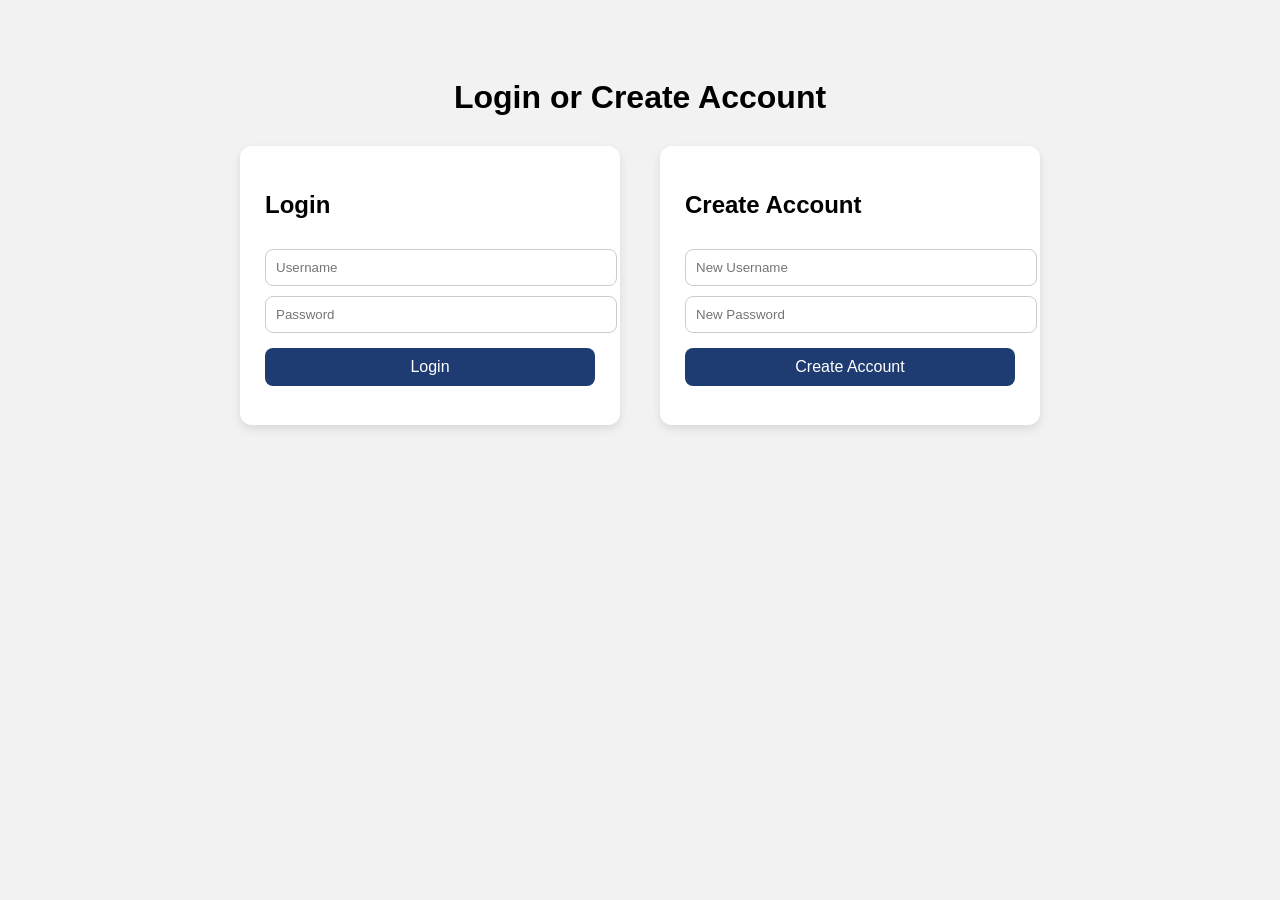
<file: html_webfaqje_klVI/index.html>
<!DOCTYPE html>
<html lang="en">
<head>
  <meta charset="UTF-8">
  <meta name="viewport" content="width=device-width, initial-scale=1.0">
  <title>Login Page</title>
  <style>
    body {
      font-family: Arial, sans-serif;
      background-color: #f2f2f2;
      display: flex;
      flex-direction: column;
      align-items: center;
      padding: 50px;
    }
    h1 {
      margin-bottom: 30px;
    }
    .container {
      display: flex;
      gap: 40px;
      justify-content: center;
      width: 100%;
      max-width: 800px;
    }
    .box {
      background: white;
      padding: 25px;
      flex: 1;
      border-radius: 12px;
      box-shadow: 0 4px 10px rgba(0,0,0,0.1);
    }
    input {
      width: 100%;
      padding: 10px;
      margin-top: 10px;
      border-radius: 8px;
      border: 1px solid #ccc;
    }
    button {
      width: 100%;
      padding: 10px;
      margin-top: 15px;
      border: none;
      background: #1e3c72;
      color: white;
      border-radius: 8px;
      cursor: pointer;
      font-size: 16px;
    }
    button:hover {
      background: #2a5298;
    }
    p {
      margin-top: 10px;
      font-size: 14px;
    }
  </style>
</head>
<body>
  <h1>Login or Create Account</h1>
  <div class="container">

    <!-- LOGIN BOX -->
    <div class="box">
      <h2>Login</h2>
      <input type="text" id="loginUser" placeholder="Username">
      <input type="password" id="loginPass" placeholder="Password">
      <button onclick="login()">Login</button>
      <p id="loginMsg"></p>
    </div>

    <!-- CREATE ACCOUNT BOX -->
    <div class="box">
      <h2>Create Account</h2>
      <input type="text" id="newUser" placeholder="New Username">
      <input type="password" id="newPass" placeholder="New Password">
      <button onclick="createAccount()">Create Account</button>
      <p id="createMsg"></p>
    </div>

  </div>

  <script>
    // Admin credentials
    const adminAcc = { username: "Admin", password: "AdminKLVI" };

    function login() {
      const user = document.getElementById('loginUser').value;
      const pass = document.getElementById('loginPass').value;
      const msg = document.getElementById('loginMsg');

      if (user === adminAcc.username && pass === adminAcc.password) {
        msg.textContent = "Admin login successful!";
        msg.style.color = "green";
        setTimeout(() => { window.location.href = 'adminpage.htm'; }, 800);
        return;
      }

      const savedUser = localStorage.getItem('username');
      const savedPass = localStorage.getItem('password');

      if (user === savedUser && pass === savedPass) {
        msg.textContent = "Login successful!";
        msg.style.color = "green";
        setTimeout(() => { window.location.href = 'index.html'; }, 800);
      } else {
        msg.textContent = "Incorrect username or password.";
        msg.style.color = "red";
      }
    }

    function createAccount() {
      const user = document.getElementById('newUser').value;
      const pass = document.getElementById('newPass').value;
      const msg = document.getElementById('createMsg');

      if (!user || !pass) {
        msg.textContent = "Please fill all fields.";
        msg.style.color = "red";
        return;
      }

      localStorage.setItem('username', user);
      localStorage.setItem('password', pass);

      msg.textContent = "Account created! Redirecting...";
      msg.style.color = "green";

      setTimeout(() => { window.location.href = 'mainpage.html'; }, 800);
    }
  </script>
</body>
</html>
</file>
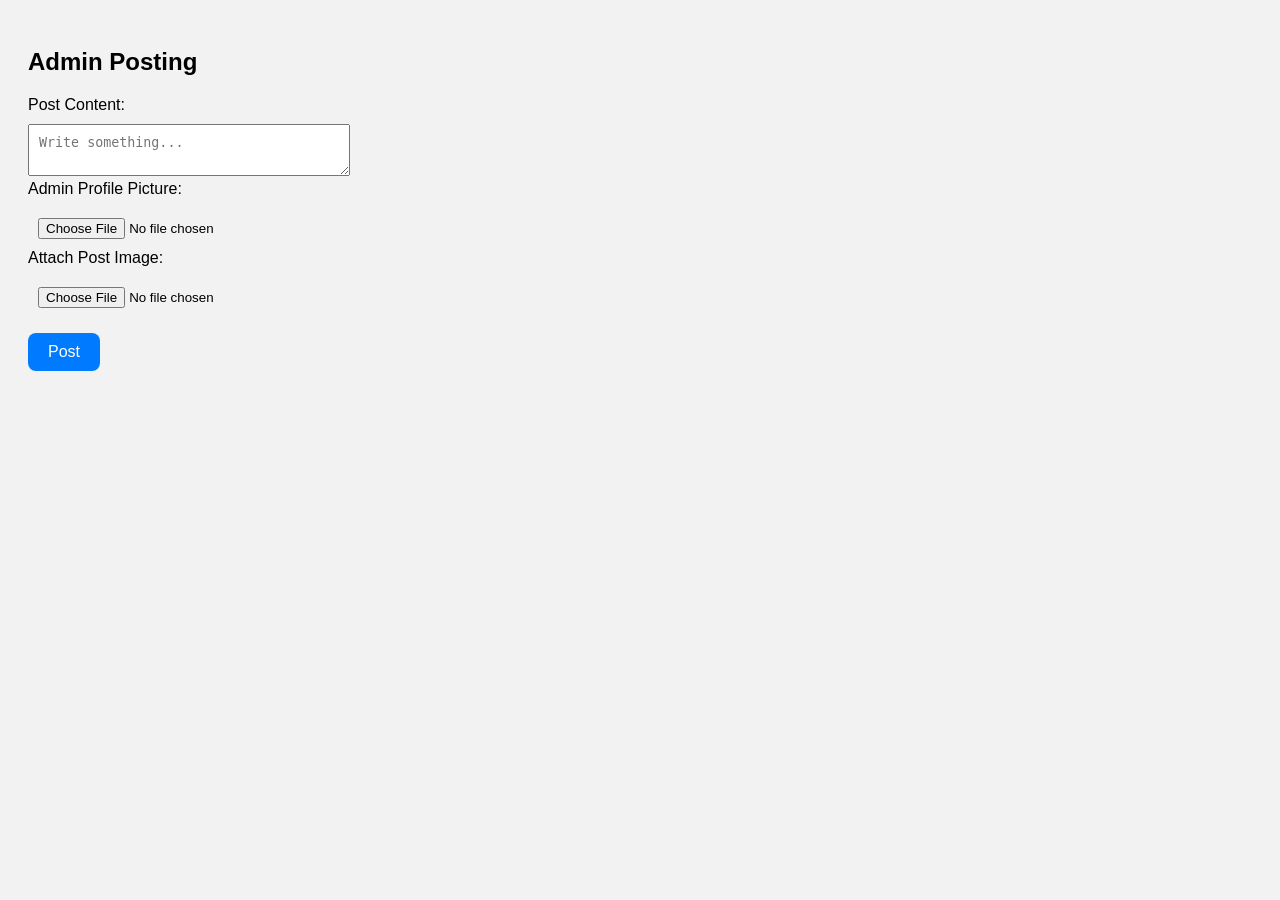
<file: html_webfaqje_klVI/admin_dashboard.html>
<!DOCTYPE html>
<html>
<head>
    <title>Admin Dashboard</title>
    <style>
        body {
            font-family: Arial;
            padding: 20px;
            background: #f2f2f2;
        }

        input, textarea {
            width: 300px;
            padding: 10px;
            margin-top: 10px;
        }

        button {
            margin-top: 15px;
            padding: 10px 20px;
            font-size: 16px;
            border-radius: 8px;
            border: none;
            background: #007bff;
            color: white;
            cursor: pointer;
        }

        button:hover {
            background: #005fcc;
        }

        img {
            width: 80px;
            height: 80px;
            border-radius: 50%;
            margin-top: 10px;
        }
    </style>
</head>
<body>

<h2>Admin Posting</h2>

<label>Post Content:</label><br>
<textarea id="adminText" placeholder="Write something..."></textarea><br>

<label>Admin Profile Picture:</label><br>
<input type="file" id="adminProfile"><br>

<label>Attach Post Image:</label><br>
<input type="file" id="adminPostImage"><br>

<button onclick="postAsAdmin()">Post</button>

<script>
function postAsAdmin() {
    const text = document.getElementById("adminText").value;
    const profileFile = document.getElementById("adminProfile").files[0];
    const postFile = document.getElementById("adminPostImage").files[0];

    if (!text.trim()) {
        alert("Please write something!");
        return;
    }

    const nickname = "Admin"; // fixed admin name
    let posts = JSON.parse(localStorage.getItem("posts")) || [];

    // Handle profile picture
    const handleProfile = (callback) => {
        if (profileFile) {
            const reader = new FileReader();
            reader.onload = function(e) {
                callback(e.target.result);
            }
            reader.readAsDataURL(profileFile);
        } else {
            callback(null);
        }
    };

    // Handle post image
    const handlePostImage = (callback) => {
        if (postFile) {
            const reader = new FileReader();
            reader.onload = function(e) {
                callback(e.target.result);
            }
            reader.readAsDataURL(postFile);
        } else {
            callback(null);
        }
    };

    handleProfile((profilePic) => {
        handlePostImage((postImg) => {
            posts.push({
                username: nickname,
                text: text,
                profile: profilePic,
                image: postImg
            });

            localStorage.setItem("posts", JSON.stringify(posts));
            alert("Admin post added!");
            document.getElementById("adminText").value = "";
            document.getElementById("adminProfile").value = "";
            document.getElementById("adminPostImage").value = "";
        });
    });
}
</script>

</body>
</html>
</file>
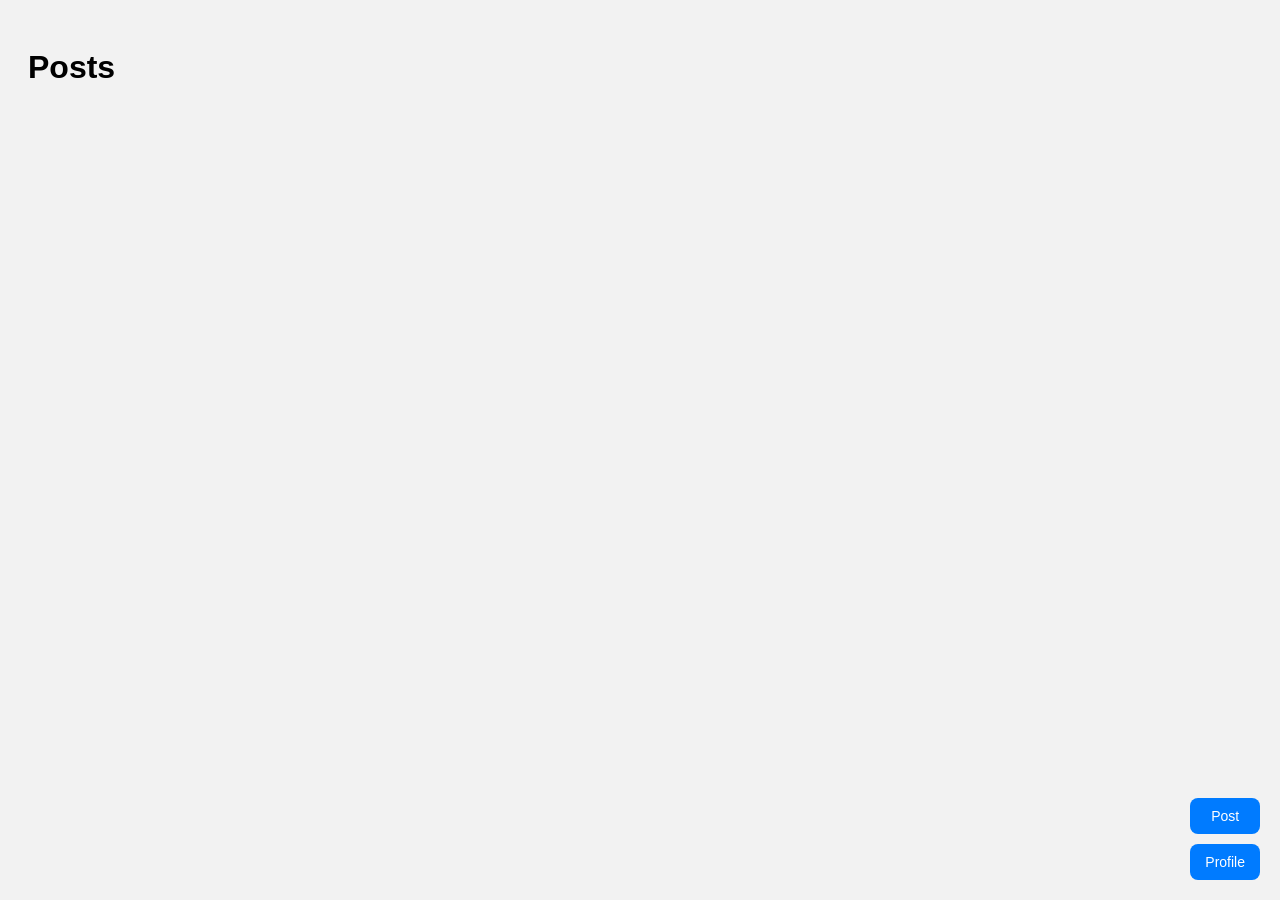
<file: html_webfaqje_klVI/mainpage.html>
<!DOCTYPE html>
<html>
<head>
    <title>Main Page</title>
    <style>
        body {
            font-family: Arial;
            padding: 20px;
            background: #f2f2f2;
        }

        .post {
            background: white;
            padding: 15px;
            margin-bottom: 15px;
            border-radius: 10px;
            box-shadow: 0 2px 5px rgba(0,0,0,0.2);
        }

        .post img.profile {
            width: 60px;
            height: 60px;
            border-radius: 50%;
        }

        .post img.postImage {
            max-width: 100%;
            margin-top: 10px;
            border-radius: 10px;
        }

        .floating-buttons {
            position: fixed;
            right: 20px;
            bottom: 20px;
            display: flex;
            flex-direction: column;
            gap: 10px;
        }

        .floating-buttons button {
            padding: 10px 15px;
            font-size: 14px;
            border-radius: 8px;
            border: none;
            background: #007bff;
            color: white;
            cursor: pointer;
        }

        .floating-buttons button:hover {
            background: #005fcc;
        }
    </style>
</head>
<body>

<h1>Posts</h1>

<div id="posts"></div>

<!-- FLOATING BUTTONS -->
<div class="floating-buttons">
    <button onclick="location.href='userpost.html'">Post</button>
    <button onclick="location.href='profilemanagement.html'">Profile</button>
</div>

<script>
function loadPosts() {
    let container = document.getElementById("posts");
    let posts = JSON.parse(localStorage.getItem("posts")) || [];

    container.innerHTML = "";

    posts.forEach(p => {
        let div = document.createElement("div");
        div.className = "post";

        // Profile picture
        let profilePic = p.profile 
            ? `<img class="profile" src="${p.profile}">` 
            : `<img class="profile" src="defaultpfp.png">`;

        // Post image
let postImage = "";
if (p.image) {
    postImage = `<img class="postImage" src="${p.image}">`;
}


        div.innerHTML = `
            ${profilePic}
            <h3>${p.username}</h3>
            <p>${p.text}</p>
            ${postImage}
        `;

        container.appendChild(div);
    });
}

loadPosts();
</script>

</body>
</html>
</file>
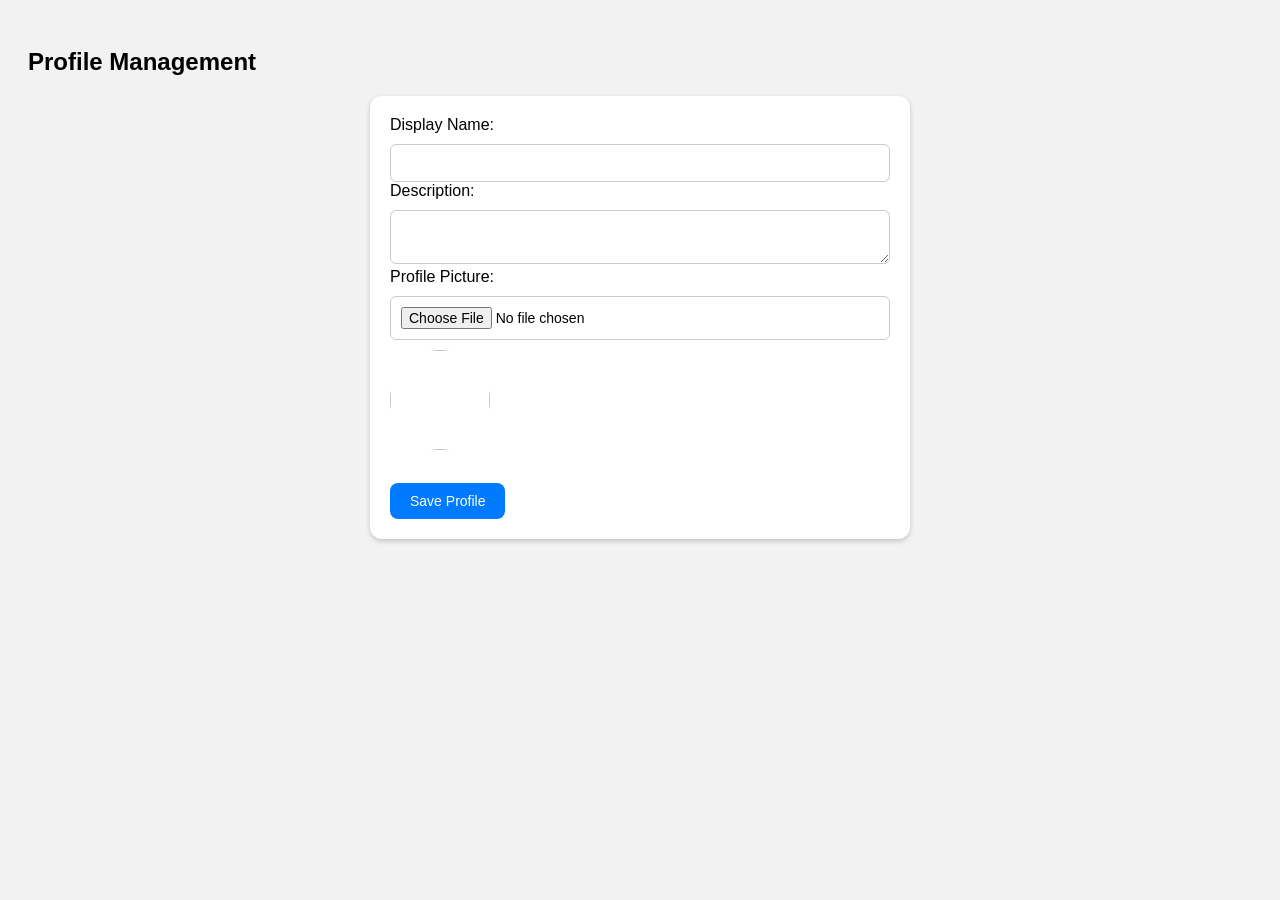
<file: html_webfaqje_klVI/profilemanagement.html>
<!DOCTYPE html>
<html>
<head>
    <title>Profile Management</title>
    <style>
        body {
            font-family: Arial, sans-serif;
            background: #f2f2f2;
            padding: 20px;
        }

        h2 {
            margin-bottom: 20px;
        }

        .card {
            background: white;
            padding: 20px;
            border-radius: 12px;
            box-shadow: 0 2px 5px rgba(0,0,0,0.2);
            max-width: 500px;
            margin: auto;
        }

        input, textarea {
            width: 100%;
            padding: 10px;
            margin-top: 10px;
            border-radius: 6px;
            border: 1px solid #ccc;
            box-sizing: border-box;
            font-size: 14px;
        }

        button {
            margin-top: 15px;
            padding: 10px 20px;
            font-size: 14px;
            border-radius: 8px;
            border: none;
            background: #007bff;
            color: white;
            cursor: pointer;
        }

        button:hover {
            background: #005fcc;
        }

        img.preview {
            width: 100px;
            height: 100px;
            border-radius: 50%;
            display: block;
            margin-top: 10px;
        }
    </style>
</head>
<body>

<h2>Profile Management</h2>

<div class="card">
    <label>Display Name:</label>
    <input type="text" id="nickname"><br>

    <label>Description:</label>
    <textarea id="description"></textarea><br>

    <label>Profile Picture:</label>
    <input type="file" id="profilePic"><br>
    <img id="preview" class="preview"><br>

    <button onclick="saveProfile()">Save Profile</button>
</div>

<script>
window.onload = () => {
    document.getElementById("nickname").value = localStorage.getItem("nickname") || "";
    document.getElementById("description").value = localStorage.getItem("description") || "";
    const pic = localStorage.getItem("profilePic");
    if (pic) document.getElementById("preview").src = pic;
};

document.getElementById("profilePic").addEventListener("change", function() {
    const file = this.files[0];
    if (!file) return;
    const reader = new FileReader();
    reader.onload = e => document.getElementById("preview").src = e.target.result;
    reader.readAsDataURL(file);
});

function saveProfile() {
    const name = document.getElementById("nickname").value;
    const desc = document.getElementById("description").value;
    const file = document.getElementById("profilePic").files[0];

    localStorage.setItem("nickname", name);
    localStorage.setItem("description", desc);

    if (file) {
        const reader = new FileReader();
        reader.onload = e => {
            localStorage.setItem("profilePic", e.target.result);
            alert("Profile updated!");
        };
        reader.readAsDataURL(file);
    } else {
        alert("Profile updated!");
    }
}
</script>

</body>
</html>
</file>
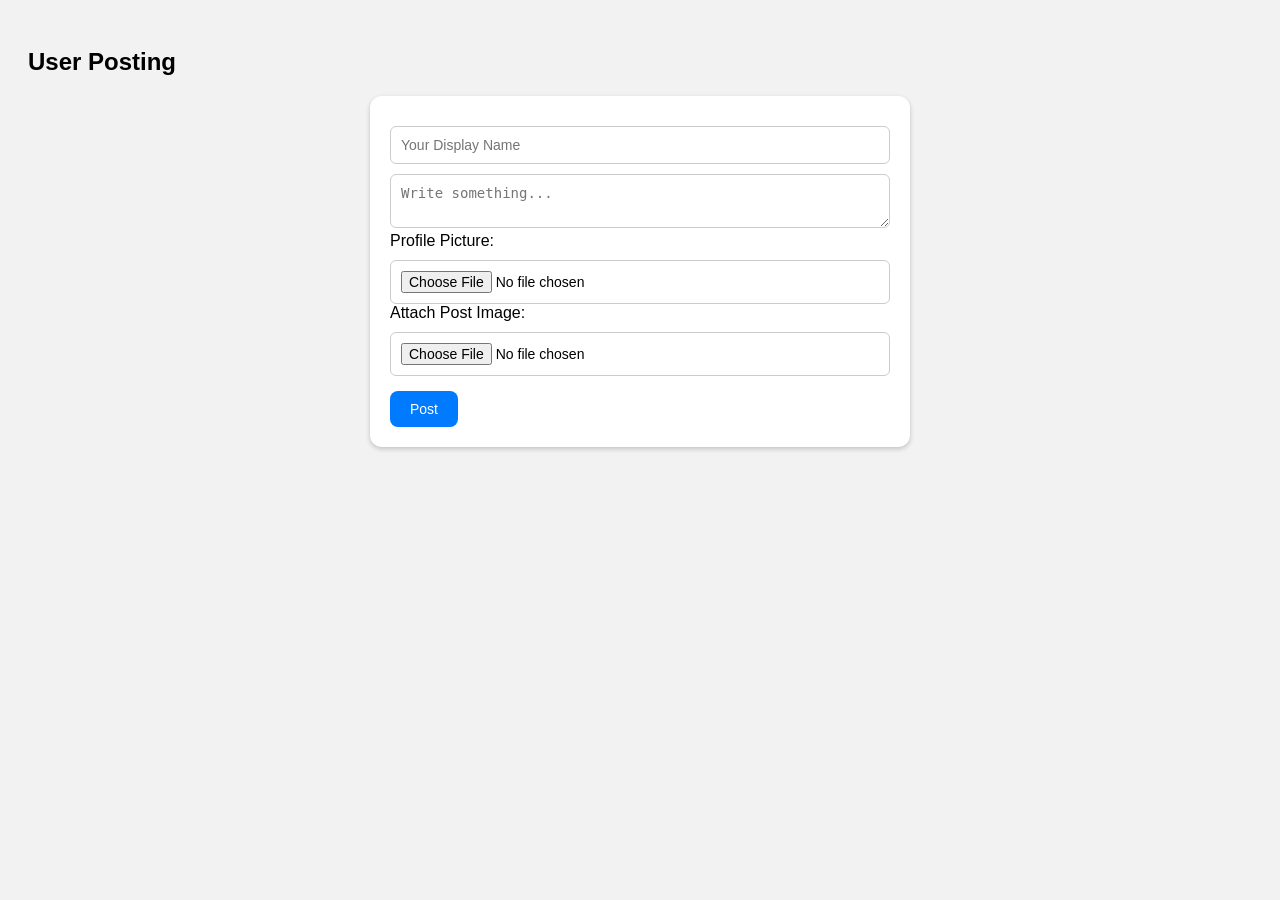
<file: html_webfaqje_klVI/userpost.html>
<!DOCTYPE html>
<html>
<head>
    <title>User Posting</title>
    <style>
        body {
            font-family: Arial, sans-serif;
            background: #f2f2f2;
            padding: 20px;
        }

        h2 {
            margin-bottom: 20px;
        }

        .card {
            background: white;
            padding: 20px;
            border-radius: 12px;
            box-shadow: 0 2px 5px rgba(0,0,0,0.2);
            max-width: 500px;
            margin: auto;
        }

        input, textarea {
            width: 100%;
            padding: 10px;
            margin-top: 10px;
            border-radius: 6px;
            border: 1px solid #ccc;
            box-sizing: border-box;
            font-size: 14px;
        }

        button {
            margin-top: 15px;
            padding: 10px 20px;
            font-size: 14px;
            border-radius: 8px;
            border: none;
            background: #007bff;
            color: white;
            cursor: pointer;
        }

        button:hover {
            background: #005fcc;
        }

        img.preview {
            width: 80px;
            height: 80px;
            border-radius: 50%;
            display: block;
            margin-top: 10px;
        }

        .floating-buttons {
            position: fixed;
            right: 20px;
            bottom: 20px;
            display: flex;
            flex-direction: column;
            gap: 10px;
        }

        .floating-buttons button {
            padding: 8px 12px;
            font-size: 14px;
        }
    </style>
</head>
<body>

<h2>User Posting</h2>

<div class="card">
    <input type="text" id="username" placeholder="Your Display Name"><br>
    <textarea id="userText" placeholder="Write something..."></textarea><br>

    <label>Profile Picture:</label><br>
    <input type="file" id="userProfile"><br>

    <label>Attach Post Image:</label><br>
    <input type="file" id="userPostImage"><br>

    <button onclick="postAsUser()">Post</button>
</div>

<script>
function postAsUser() {
    const nicknameInput = document.getElementById("username").value || "Anonymous";
    const text = document.getElementById("userText").value.trim();
    const profileFile = document.getElementById("userProfile").files[0];
    const postFile = document.getElementById("userPostImage").files[0];

    if (!text) {
        alert("Write something!");
        return;
    }

    let posts = JSON.parse(localStorage.getItem("posts")) || [];

    // Read profile picture
    const handleProfile = callback => {
        if (profileFile) {
            const reader = new FileReader();
            reader.onload = e => callback(e.target.result);
            reader.readAsDataURL(profileFile);
        } else {
            callback(null);
        }
    };

    // Read post image
    const handlePostImage = callback => {
        if (postFile) {
            const reader = new FileReader();
            reader.onload = e => callback(e.target.result);
            reader.readAsDataURL(postFile);
        } else {
            callback(null);
        }
    };

    handleProfile(profilePic => {
        handlePostImage(postImg => {
            posts.push({
                username: nicknameInput,
                text: text,
                profile: profilePic,
                image: postImg
            });
            localStorage.setItem("posts", JSON.stringify(posts));
            alert("Post added!");
            document.getElementById("userText").value = "";
            document.getElementById("userProfile").value = "";
            document.getElementById("userPostImage").value = "";
        });
    });
}
</script>

</body>
</html>
</file>
